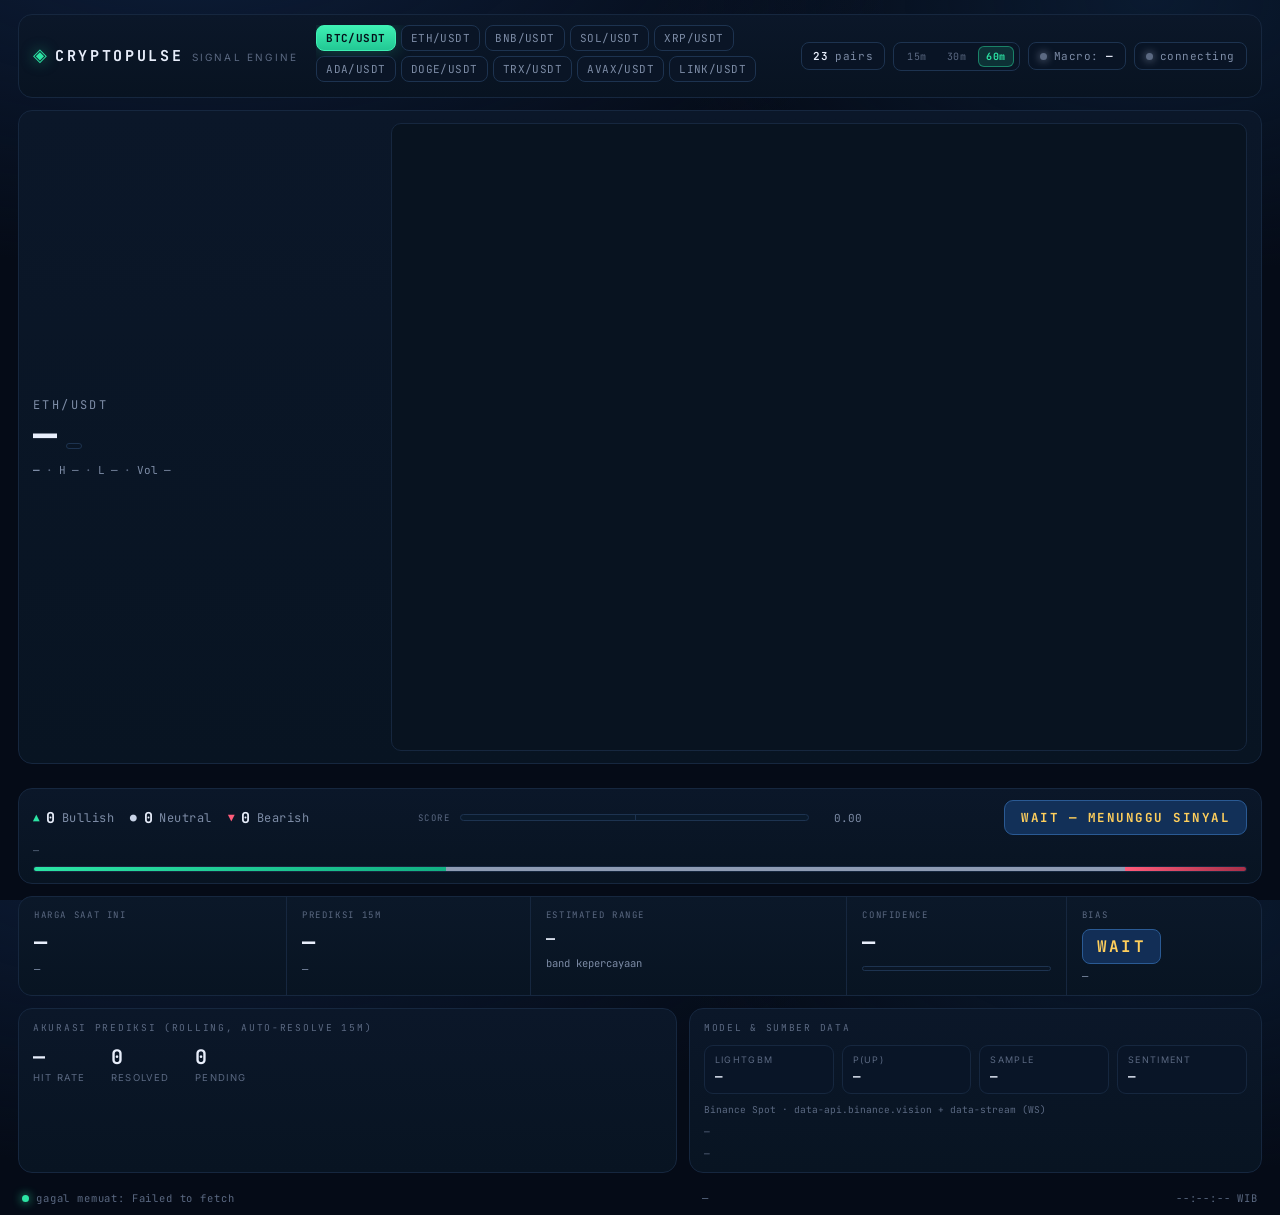
<file: docs/index.html>
<!DOCTYPE html>
<html lang="id">
<head>
<meta charset="utf-8" />
<meta name="viewport" content="width=device-width, initial-scale=1" />
<title>CryptoPulse — Live Signal &amp; Price Prediction</title>
<link rel="preconnect" href="https://fonts.googleapis.com">
<link href="https://fonts.googleapis.com/css2?family=Inter:wght@400;500;600;700;800&family=JetBrains+Mono:wght@400;500;700&display=swap" rel="stylesheet">
<link rel="stylesheet" href="style.css?v=5" />
</head>
<body>
<div class="app">

  <!-- ================= TOP BAR ================= -->
  <header class="topbar">
    <div class="brand">
      <span class="logo">◈</span>
      <span class="brandname">CRYPTOPULSE</span>
      <span class="brandsub">signal engine</span>
    </div>

    <nav class="pairtabs" id="pairtabs"></nav>

    <div class="topright">
      <div class="chip pairs"> <b id="pairCount">3</b> pairs</div>
      <div class="chip hz" id="hzChips"></div>
      <div class="chip macro" id="macroChip"><span class="dot"></span> Macro: <b id="macroText">—</b></div>
      <div class="chip conn" id="connChip"><span class="dot" id="connDot"></span><span id="connText">connecting</span></div>
    </div>
  </header>

  <!-- ================= HERO PRICE ================= -->
  <section class="hero">
    <div class="herorow">
      <div class="heroleft">
        <div class="pairlabel" id="heroPair">ETH/USDT</div>
        <div class="price"><span id="price">—</span><span class="pricetag" id="priceTag"></span></div>
        <div class="pricemeta">
          <span id="chg24">—</span>
          <span class="sep">·</span> H <span id="hi24">—</span>
          <span class="sep">·</span> L <span id="lo24">—</span>
          <span class="sep">·</span> Vol <span id="vol24">—</span>
        </div>
      </div>
      <div class="herochart"><canvas id="chart" height="220"></canvas></div>
    </div>
  </section>

  <!-- ================= 10 SIGNAL CARDS ================= -->
  <section class="signals" id="signals"></section>

  <!-- ================= SUMMARY ================= -->
  <section class="summary">
    <div class="sumtop">
      <div class="counts">
        <span class="cnt bull"><i>▲</i><b id="bullN">0</b> Bullish</span>
        <span class="cnt neutral"><i>●</i><b id="neutralN">0</b> Neutral</span>
        <span class="cnt bear"><i>▼</i><b id="bearN">0</b> Bearish</span>
      </div>
      <div class="scorewrap">
        <span class="scorelabel">SCORE</span>
        <div class="scorebar"><div class="scorefill" id="scoreFill"></div><div class="scorezero"></div></div>
        <span class="scoreval" id="scoreVal">0.00</span>
      </div>
      <div class="verdict" id="verdict">WAIT — Menunggu Sinyal</div>
    </div>
    <div class="sreason" id="reason">—</div>
    <div class="propbar">
      <div class="seg bull" id="segBull" style="width:34%"></div>
      <div class="seg neutral" id="segNeutral" style="width:56%"></div>
      <div class="seg bear" id="segBear" style="width:10%"></div>
    </div>
  </section>

  <!-- ================= PREDICTION ================= -->
  <section class="predict">
    <div class="pcell">
      <div class="plabel">HARGA SAAT INI</div>
      <div class="pval" id="pNow">—</div>
      <div class="psub" id="pNowSub">—</div>
    </div>
    <div class="pcell">
      <div class="plabel">PREDIKSI <span id="horizon">15M</span></div>
      <div class="pval" id="pTarget">—</div>
      <div class="psub" id="pTargetSub">—</div>
    </div>
    <div class="pcell">
      <div class="plabel">ESTIMATED RANGE</div>
      <div class="pval small" id="pRange">—</div>
      <div class="psub" id="pRangeSub">band kepercayaan</div>
    </div>
    <div class="pcell">
      <div class="plabel">CONFIDENCE</div>
      <div class="pval" id="pConf">—</div>
      <div class="confbar"><div id="confFill"></div></div>
    </div>
    <div class="pcell dir">
      <div class="plabel">BIAS</div>
      <div class="dirchip" id="pDir">WAIT</div>
      <div class="psub" id="pCountdown">—</div>
    </div>
  </section>

  <!-- ================= STATS + FOOTER ================= -->
  <section class="bottom">
    <div class="statcard">
      <div class="stathead">AKURASI PREDIKSI <span class="muted">(rolling, auto-resolve 15m)</span></div>
      <div class="statrow">
        <div><b id="accVal">—</b><span>hit rate</span></div>
        <div><b id="accTotal">0</b><span>resolved</span></div>
        <div><b id="accPending">0</b><span>pending</span></div>
      </div>
      <div class="recent" id="recent"></div>
    </div>
    <div class="statcard">
      <div class="stathead">MODEL &amp; SUMBER DATA</div>
      <div class="mlrow">
        <div class="mlcell"><span>LightGBM</span><b id="mlStatus">—</b></div>
        <div class="mlcell"><span>P(up)</span><b id="mlProb">—</b></div>
        <div class="mlcell"><span>sample</span><b id="mlN">—</b></div>
        <div class="mlcell"><span>sentiment</span><b id="fng">—</b></div>
      </div>
      <div class="note" id="srcNote">Binance Spot · data-api.binance.vision + data-stream (WS)</div>
      <div class="note" id="voterNote">—</div>
      <div class="note" id="btNote">—</div>
    </div>
  </section>

  <footer class="foot">
    <div class="fleft"><span class="pulse"></span> <span id="footStatus">live</span></div>
    <div class="fmid" id="footMid">—</div>
    <div class="fright"><span id="clock">--:--:--</span> <span class="tz">WIB</span></div>
  </footer>
</div>
<script type="module" src="app.js?v=5"></script>
</body>
</html>
</file>
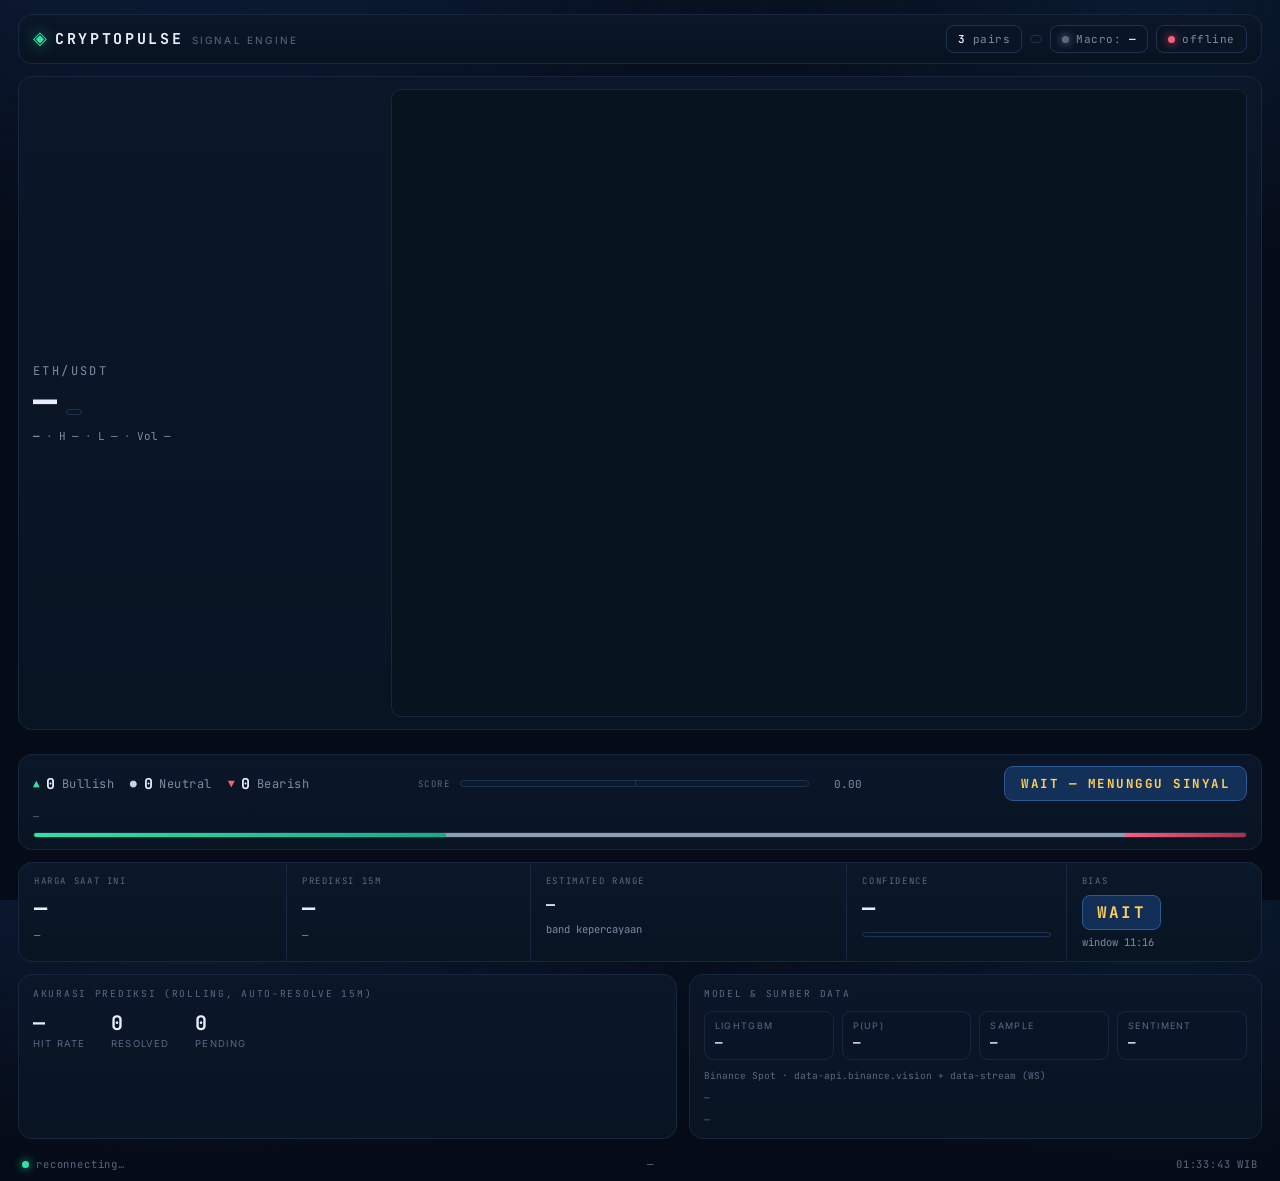
<file: static/index.html>
<!DOCTYPE html>
<html lang="id">
<head>
<meta charset="utf-8" />
<meta name="viewport" content="width=device-width, initial-scale=1" />
<title>CryptoPulse — Live Signal &amp; Price Prediction</title>
<link rel="preconnect" href="https://fonts.googleapis.com">
<link href="https://fonts.googleapis.com/css2?family=Inter:wght@400;500;600;700;800&family=JetBrains+Mono:wght@400;500;700&display=swap" rel="stylesheet">
<link rel="stylesheet" href="/static/style.css?v=2" />
</head>
<body>
<div class="app">

  <!-- ================= TOP BAR ================= -->
  <header class="topbar">
    <div class="brand">
      <span class="logo">◈</span>
      <span class="brandname">CRYPTOPULSE</span>
      <span class="brandsub">signal engine</span>
    </div>

    <nav class="pairtabs" id="pairtabs"></nav>

    <div class="topright">
      <div class="chip pairs"> <b id="pairCount">3</b> pairs</div>
      <div class="chip hz" id="hzChips"></div>
      <div class="chip macro" id="macroChip"><span class="dot"></span> Macro: <b id="macroText">—</b></div>
      <div class="chip conn" id="connChip"><span class="dot" id="connDot"></span><span id="connText">connecting</span></div>
    </div>
  </header>

  <!-- ================= HERO PRICE ================= -->
  <section class="hero">
    <div class="herorow">
      <div class="heroleft">
        <div class="pairlabel" id="heroPair">ETH/USDT</div>
        <div class="price"><span id="price">—</span><span class="pricetag" id="priceTag"></span></div>
        <div class="pricemeta">
          <span id="chg24">—</span>
          <span class="sep">·</span> H <span id="hi24">—</span>
          <span class="sep">·</span> L <span id="lo24">—</span>
          <span class="sep">·</span> Vol <span id="vol24">—</span>
        </div>
      </div>
      <div class="herochart"><canvas id="chart" height="220"></canvas></div>
    </div>
  </section>

  <!-- ================= 10 SIGNAL CARDS ================= -->
  <section class="signals" id="signals"></section>

  <!-- ================= SUMMARY ================= -->
  <section class="summary">
    <div class="sumtop">
      <div class="counts">
        <span class="cnt bull"><i>▲</i><b id="bullN">0</b> Bullish</span>
        <span class="cnt neutral"><i>●</i><b id="neutralN">0</b> Neutral</span>
        <span class="cnt bear"><i>▼</i><b id="bearN">0</b> Bearish</span>
      </div>
      <div class="scorewrap">
        <span class="scorelabel">SCORE</span>
        <div class="scorebar"><div class="scorefill" id="scoreFill"></div><div class="scorezero"></div></div>
        <span class="scoreval" id="scoreVal">0.00</span>
      </div>
      <div class="verdict" id="verdict">WAIT — Menunggu Sinyal</div>
    </div>
    <div class="sreason" id="reason">—</div>
    <div class="propbar">
      <div class="seg bull" id="segBull" style="width:34%"></div>
      <div class="seg neutral" id="segNeutral" style="width:56%"></div>
      <div class="seg bear" id="segBear" style="width:10%"></div>
    </div>
  </section>

  <!-- ================= PREDICTION ================= -->
  <section class="predict">
    <div class="pcell">
      <div class="plabel">HARGA SAAT INI</div>
      <div class="pval" id="pNow">—</div>
      <div class="psub" id="pNowSub">—</div>
    </div>
    <div class="pcell">
      <div class="plabel">PREDIKSI <span id="horizon">15M</span></div>
      <div class="pval" id="pTarget">—</div>
      <div class="psub" id="pTargetSub">—</div>
    </div>
    <div class="pcell">
      <div class="plabel">ESTIMATED RANGE</div>
      <div class="pval small" id="pRange">—</div>
      <div class="psub" id="pRangeSub">band kepercayaan</div>
    </div>
    <div class="pcell">
      <div class="plabel">CONFIDENCE</div>
      <div class="pval" id="pConf">—</div>
      <div class="confbar"><div id="confFill"></div></div>
    </div>
    <div class="pcell dir">
      <div class="plabel">BIAS</div>
      <div class="dirchip" id="pDir">WAIT</div>
      <div class="psub" id="pCountdown">—</div>
    </div>
  </section>

  <!-- ================= STATS + FOOTER ================= -->
  <section class="bottom">
    <div class="statcard">
      <div class="stathead">AKURASI PREDIKSI <span class="muted">(rolling, auto-resolve 15m)</span></div>
      <div class="statrow">
        <div><b id="accVal">—</b><span>hit rate</span></div>
        <div><b id="accTotal">0</b><span>resolved</span></div>
        <div><b id="accPending">0</b><span>pending</span></div>
      </div>
      <div class="recent" id="recent"></div>
    </div>
    <div class="statcard">
      <div class="stathead">MODEL &amp; SUMBER DATA</div>
      <div class="mlrow">
        <div class="mlcell"><span>LightGBM</span><b id="mlStatus">—</b></div>
        <div class="mlcell"><span>P(up)</span><b id="mlProb">—</b></div>
        <div class="mlcell"><span>sample</span><b id="mlN">—</b></div>
        <div class="mlcell"><span>sentiment</span><b id="fng">—</b></div>
      </div>
      <div class="note" id="srcNote">Binance Spot · data-api.binance.vision + data-stream (WS)</div>
      <div class="note" id="voterNote">—</div>
      <div class="note" id="btNote">—</div>
    </div>
  </section>

  <footer class="foot">
    <div class="fleft"><span class="pulse"></span> <span id="footStatus">live</span></div>
    <div class="fmid" id="footMid">—</div>
    <div class="fright"><span id="clock">--:--:--</span> <span class="tz">WIB</span></div>
  </footer>
</div>
<script src="/static/app.js?v=2"></script>
</body>
</html>
</file>
<file: docs/style.css>
:root{
  --bg:#050b17;
  --bg2:#071122;
  --panel:#0b1729;
  --panel2:#0e1c31;
  --line:#16273f;
  --line2:#1d3350;
  --text:#e8eefb;
  --muted:#7d8ca6;
  --muted2:#5b6982;
  --green:#2ce4a4;
  --green-dim:#1a7f5e;
  --red:#ff5c7a;
  --red-dim:#8e2f42;
  --purple:#8b7fd4;
  --yellow:#ffcf5c;
  --blue:#4a7cc7;
  --mono:"JetBrains Mono",ui-monospace,Menlo,Consolas,monospace;
  --sans:"Inter",system-ui,-apple-system,"Segoe UI",sans-serif;
}

*{box-sizing:border-box;margin:0;padding:0}
html,body{height:100%}
body{
  background:
    radial-gradient(1200px 600px at 15% -10%, #0d1e3a 0%, transparent 60%),
    radial-gradient(900px 500px at 90% 0%, #0a1a30 0%, transparent 55%),
    var(--bg);
  color:var(--text);
  font-family:var(--sans);
  -webkit-font-smoothing:antialiased;
  padding:14px 18px 8px;
}
.app{max-width:1560px;margin:0 auto;display:flex;flex-direction:column;gap:12px;min-height:100vh}

/* ---------------- top bar ---------------- */
.topbar{display:flex;align-items:center;gap:18px;padding:10px 14px;background:linear-gradient(180deg,#0b1729,#081321);
  border:1px solid var(--line);border-radius:14px}
.brand{display:flex;align-items:baseline;gap:8px;min-width:220px}
.logo{color:var(--green);font-size:18px;line-height:1;text-shadow:0 0 14px rgba(44,228,164,.55)}
.brandname{font-family:var(--mono);font-weight:700;letter-spacing:.18em;font-size:15px}
.brandsub{font-size:10px;letter-spacing:.22em;text-transform:uppercase;color:var(--muted2)}

.pairtabs{display:flex;flex-wrap:wrap;gap:5px;flex:1;max-height:62px;overflow-y:auto;padding-right:4px}
.pairtabs::-webkit-scrollbar{width:6px}
.pairtabs::-webkit-scrollbar-thumb{background:#1d3350;border-radius:3px}
.ptab{font-family:var(--mono);font-size:11px;letter-spacing:.04em;padding:5px 9px;border-radius:8px;
  border:1px solid var(--line2);background:#0a1526;color:var(--muted);cursor:pointer;transition:.15s}
.ptab:hover{color:var(--text);border-color:#28496f}
.ptab.gold{border-color:rgba(255,207,92,.45);color:var(--yellow)}
.ptab.active{color:#04121a;background:linear-gradient(180deg,#3ef0b3,#22c894);border-color:#3ef0b3;
  font-weight:700;box-shadow:0 0 18px rgba(44,228,164,.28)}

.topright{display:flex;gap:8px;align-items:center}
.chip{display:flex;align-items:center;gap:7px;font-family:var(--mono);font-size:11px;padding:6px 11px;
  border-radius:8px;border:1px solid var(--line2);background:#091425;color:var(--muted);letter-spacing:.05em}
.chip b{color:var(--text);font-weight:600}
.chip.hz{padding:3px 5px;gap:4px}
.hzbtn{font-family:var(--mono);font-size:10px;padding:3px 7px;border-radius:6px;border:1px solid transparent;
  background:transparent;color:var(--muted2);cursor:pointer;letter-spacing:.05em}
.hzbtn:hover{color:var(--text)}
.hzbtn.on{background:rgba(44,228,164,.14);border-color:rgba(44,228,164,.45);color:var(--green);font-weight:700}
.chip .dot{width:7px;height:7px;border-radius:50%;background:var(--muted2);box-shadow:0 0 8px currentColor}
.chip.macro.ok{border-color:rgba(44,228,164,.45);color:var(--green)}
.chip.macro.ok .dot{background:var(--green);box-shadow:0 0 10px rgba(44,228,164,.9)}
.chip.macro.fail{border-color:rgba(255,92,122,.45);color:var(--red)}
.chip.macro.fail .dot{background:var(--red);box-shadow:0 0 10px rgba(255,92,122,.9)}
.chip.conn.live .dot{background:var(--green);box-shadow:0 0 10px rgba(44,228,164,.9)}
.chip.conn.down .dot{background:var(--red);box-shadow:0 0 10px rgba(255,92,122,.9)}

/* ---------------- hero ---------------- */
.hero{background:linear-gradient(180deg,#0b1729,#081422);border:1px solid var(--line);border-radius:14px;padding:12px 14px}
.herorow{display:grid;grid-template-columns:340px 1fr;gap:18px;align-items:center}
.pairlabel{font-family:var(--mono);font-size:12px;letter-spacing:.2em;color:var(--muted)}
.price{display:flex;align-items:baseline;gap:10px;font-family:var(--mono);font-size:40px;font-weight:700;
  letter-spacing:-.02em;line-height:1.1;transition:color .25s}
.price.up{color:var(--green)}
.price.down{color:var(--red)}
.pricetag{font-size:13px;font-weight:600;padding:2px 7px;border-radius:6px;border:1px solid var(--line2);color:var(--muted)}
.pricemeta{font-family:var(--mono);font-size:11px;color:var(--muted);margin-top:6px;display:flex;gap:6px;flex-wrap:wrap}
.pricemeta #chg24{font-weight:700}
.pricemeta .sep{color:var(--muted2)}
.herochart{position:relative}
#chart{width:100%;display:block;border-radius:10px;background:#081320;border:1px solid var(--line)}

/* ---------------- signal cards ---------------- */
.signals{display:grid;grid-template-columns:repeat(6,1fr);gap:10px}
.card{position:relative;background:linear-gradient(180deg,#0c1a2e,#091525);border:1px solid var(--line);
  border-radius:12px;padding:10px 11px 20px;overflow:hidden;min-height:104px;
  display:flex;flex-direction:column;justify-content:space-between;transition:border-color .3s,box-shadow .3s}
.card::before{content:"";position:absolute;left:0;top:0;bottom:0;width:2px;background:var(--purple);opacity:.85}
.card.bull::before{background:var(--green);box-shadow:0 0 14px rgba(44,228,164,.55)}
.card.bear::before{background:var(--red);box-shadow:0 0 14px rgba(255,92,122,.5)}
.card.bull{border-color:rgba(44,228,164,.28)}
.card.bear{border-color:rgba(255,92,122,.26)}
.card.neutral{border-color:var(--line2)}
.cname{font-family:var(--mono);font-size:11px;letter-spacing:.09em;font-weight:700;color:#dbe6f7;
  white-space:nowrap;overflow:hidden;text-overflow:ellipsis;padding-right:60px}
.ccat{font-size:9px;letter-spacing:.16em;text-transform:uppercase;color:var(--muted2);margin-top:2px}
.cval{font-family:var(--mono);font-size:10.5px;color:var(--muted);margin-top:8px;white-space:nowrap;
  overflow:hidden;text-overflow:ellipsis}
.cnote{font-family:var(--mono);font-size:9px;color:var(--muted2);margin-top:2px}
.badge{position:absolute;top:9px;right:9px;font-family:var(--mono);font-size:9.5px;font-weight:700;
  letter-spacing:.1em;padding:3px 6px;border-radius:5px;border:1px solid;display:flex;align-items:center;gap:3px}
.card.bull .badge{color:var(--green);border-color:rgba(44,228,164,.4);background:rgba(44,228,164,.08)}
.card.bear .badge{color:var(--red);border-color:rgba(255,92,122,.4);background:rgba(255,92,122,.08)}
.card.neutral .badge{color:var(--purple);border-color:rgba(139,127,212,.4);background:rgba(139,127,212,.09)}

/* ---------------- summary ---------------- */
.summary{background:linear-gradient(180deg,#0b1729,#081422);border:1px solid var(--line);border-radius:14px;
  padding:11px 14px;display:flex;flex-direction:column;gap:9px}
.sumtop{display:grid;grid-template-columns:1fr 1.2fr 1fr;gap:14px;align-items:center}
.counts{display:flex;gap:16px;font-family:var(--mono);font-size:12px;align-items:center}
.cnt{display:flex;align-items:center;gap:6px;color:var(--muted);letter-spacing:.04em}
.cnt b{font-size:15px;color:var(--text)}
.cnt i{font-style:normal;font-size:11px}
.cnt.bull i{color:var(--green)}
.cnt.neutral i{color:#c8d3e6}
.cnt.bear i{color:var(--red)}
.scorewrap{display:flex;align-items:center;gap:9px}
.scorelabel{font-family:var(--mono);font-size:9px;letter-spacing:.18em;color:var(--muted2)}
.scorebar{position:relative;flex:1;height:7px;border-radius:4px;background:#0a1a2c;border:1px solid var(--line2);overflow:hidden}
.scorefill{position:absolute;top:0;bottom:0;left:50%;width:0;background:linear-gradient(90deg,var(--green),#12b083);border-radius:3px;transition:.4s}
.scorefill.neg{background:linear-gradient(90deg,#b03a52,var(--red));border-radius:3px}
.scorezero{position:absolute;left:50%;top:-2px;bottom:-2px;width:1px;background:var(--line2)}
.scoreval{font-family:var(--mono);font-size:11px;color:var(--muted);min-width:44px;text-align:right}
.verdict{justify-self:end;font-family:var(--mono);font-size:12.5px;font-weight:700;letter-spacing:.12em;
  padding:8px 16px;border-radius:9px;background:#123058;border:1px solid #2a5a94;color:var(--yellow);
  text-transform:uppercase;white-space:nowrap;transition:.3s}
.verdict.buy{background:rgba(44,228,164,.12);border-color:rgba(44,228,164,.55);color:var(--green);
  box-shadow:0 0 22px rgba(44,228,164,.16)}
.verdict.sell{background:rgba(255,92,122,.12);border-color:rgba(255,92,122,.55);color:var(--red);
  box-shadow:0 0 22px rgba(255,92,122,.14)}
.sreason{font-family:var(--mono);font-size:10px;color:var(--muted2);letter-spacing:.04em}
.sreason b{color:var(--muted)}
.cmode{position:absolute;bottom:6px;right:10px;font-family:var(--mono);font-size:8.5px;letter-spacing:.1em;
  color:var(--muted2);text-transform:uppercase}
.cmode.vote{color:rgba(44,228,164,.75)}
.propbar{display:flex;height:6px;border-radius:4px;overflow:hidden;background:#0a1626;border:1px solid var(--line)}
.propbar .seg{transition:width .4s ease}
.seg.bull{background:linear-gradient(90deg,#2ce4a4,#12b083)}
.seg.neutral{background:#8e9cb4}
.seg.bear{background:linear-gradient(90deg,#ff5c7a,#a83049)}

/* ---------------- prediction ---------------- */
.predict{display:grid;grid-template-columns:1.1fr 1fr 1.3fr .9fr .8fr;gap:1px;background:var(--line);
  border:1px solid var(--line);border-radius:14px;overflow:hidden}
.pcell{background:linear-gradient(180deg,#0b1829,#081422);padding:12px 15px;min-height:86px}
.plabel{font-family:var(--mono);font-size:9px;letter-spacing:.18em;color:var(--muted2)}
.pval{font-family:var(--mono);font-size:22px;font-weight:700;margin-top:7px;letter-spacing:-.01em}
.pval.small{font-size:15px;line-height:1.5}
.psub{font-size:10.5px;color:var(--muted);margin-top:5px;font-family:var(--mono)}
.green{color:var(--green)}.red{color:var(--red)}.yellow{color:var(--yellow)}.muted{color:var(--muted2)}
.confbar{height:5px;background:#0a1626;border:1px solid var(--line2);border-radius:3px;margin-top:9px;overflow:hidden}
.confbar div{height:100%;width:0;background:linear-gradient(90deg,#2ce4a4,#7fe9c6);transition:.4s}
.dirchip{display:inline-block;margin-top:8px;font-family:var(--mono);font-size:16px;font-weight:700;
  letter-spacing:.14em;padding:6px 14px;border-radius:8px;background:#122e56;border:1px solid #2a5a94;color:var(--yellow)}
.dirchip.up{background:rgba(44,228,164,.14);border-color:rgba(44,228,164,.5);color:var(--green)}
.dirchip.down{background:rgba(255,92,122,.14);border-color:rgba(255,92,122,.5);color:var(--red)}

/* ---------------- bottom ---------------- */
.bottom{display:grid;grid-template-columns:1.15fr 1fr;gap:12px}
.statcard{background:linear-gradient(180deg,#0b1729,#081422);border:1px solid var(--line);border-radius:14px;padding:12px 14px}
.stathead{font-family:var(--mono);font-size:9.5px;letter-spacing:.18em;color:var(--muted2);text-transform:uppercase}
.statrow{display:flex;gap:26px;margin-top:10px}
.statrow div{display:flex;flex-direction:column;gap:2px}
.statrow b{font-family:var(--mono);font-size:20px;color:var(--text)}
.statrow span{font-size:9.5px;letter-spacing:.12em;text-transform:uppercase;color:var(--muted2)}
.recent{display:flex;gap:6px;margin-top:11px;flex-wrap:wrap}
.pill{font-family:var(--mono);font-size:9.5px;padding:3px 7px;border-radius:5px;border:1px solid;color:var(--muted)}
.pill.hit{color:var(--green);border-color:rgba(44,228,164,.35);background:rgba(44,228,164,.07)}
.pill.miss{color:var(--red);border-color:rgba(255,92,122,.32);background:rgba(255,92,122,.07)}
.mlrow{display:grid;grid-template-columns:repeat(4,1fr);gap:8px;margin-top:11px}
.mlcell{background:#091527;border:1px solid var(--line);border-radius:9px;padding:8px 10px;display:flex;flex-direction:column;gap:3px}
.mlcell span{font-size:9px;letter-spacing:.14em;text-transform:uppercase;color:var(--muted2)}
.mlcell b{font-family:var(--mono);font-size:12.5px;color:var(--text)}
.note{font-family:var(--mono);font-size:9.5px;color:var(--muted2);margin-top:9px}

/* ---------------- footer ---------------- */
.foot{display:flex;align-items:center;justify-content:space-between;font-family:var(--mono);font-size:10.5px;
  color:var(--muted2);padding:6px 4px 10px;letter-spacing:.08em;margin-top:auto}
.fleft{display:flex;align-items:center;gap:7px}
.pulse{width:7px;height:7px;border-radius:50%;background:var(--green);box-shadow:0 0 10px rgba(44,228,164,.9);
  animation:pulse 1.8s infinite}
@keyframes pulse{0%,100%{opacity:1}50%{opacity:.25}}
.tz{color:var(--muted2)}

@media(max-width:1400px){
  .signals{grid-template-columns:repeat(4,1fr)}
}
@media(max-width:1240px){
  .signals{grid-template-columns:repeat(3,1fr)}
  .predict{grid-template-columns:repeat(2,1fr)}
  .herorow{grid-template-columns:1fr}
  .bottom{grid-template-columns:1fr}
}
@media(max-width:760px){
  .signals{grid-template-columns:repeat(2,1fr)}
  .sumtop{grid-template-columns:1fr}
  .verdict{justify-self:start}
  .topbar{flex-wrap:wrap}
}
</file>
<file: static/style.css>
:root{
  --bg:#050b17;
  --bg2:#071122;
  --panel:#0b1729;
  --panel2:#0e1c31;
  --line:#16273f;
  --line2:#1d3350;
  --text:#e8eefb;
  --muted:#7d8ca6;
  --muted2:#5b6982;
  --green:#2ce4a4;
  --green-dim:#1a7f5e;
  --red:#ff5c7a;
  --red-dim:#8e2f42;
  --purple:#8b7fd4;
  --yellow:#ffcf5c;
  --blue:#4a7cc7;
  --mono:"JetBrains Mono",ui-monospace,Menlo,Consolas,monospace;
  --sans:"Inter",system-ui,-apple-system,"Segoe UI",sans-serif;
}

*{box-sizing:border-box;margin:0;padding:0}
html,body{height:100%}
body{
  background:
    radial-gradient(1200px 600px at 15% -10%, #0d1e3a 0%, transparent 60%),
    radial-gradient(900px 500px at 90% 0%, #0a1a30 0%, transparent 55%),
    var(--bg);
  color:var(--text);
  font-family:var(--sans);
  -webkit-font-smoothing:antialiased;
  padding:14px 18px 8px;
}
.app{max-width:1560px;margin:0 auto;display:flex;flex-direction:column;gap:12px;min-height:100vh}

/* ---------------- top bar ---------------- */
.topbar{display:flex;align-items:center;gap:18px;padding:10px 14px;background:linear-gradient(180deg,#0b1729,#081321);
  border:1px solid var(--line);border-radius:14px}
.brand{display:flex;align-items:baseline;gap:8px;min-width:220px}
.logo{color:var(--green);font-size:18px;line-height:1;text-shadow:0 0 14px rgba(44,228,164,.55)}
.brandname{font-family:var(--mono);font-weight:700;letter-spacing:.18em;font-size:15px}
.brandsub{font-size:10px;letter-spacing:.22em;text-transform:uppercase;color:var(--muted2)}

.pairtabs{display:flex;flex-wrap:wrap;gap:5px;flex:1;max-height:62px;overflow-y:auto;padding-right:4px}
.pairtabs::-webkit-scrollbar{width:6px}
.pairtabs::-webkit-scrollbar-thumb{background:#1d3350;border-radius:3px}
.ptab{font-family:var(--mono);font-size:11px;letter-spacing:.04em;padding:5px 9px;border-radius:8px;
  border:1px solid var(--line2);background:#0a1526;color:var(--muted);cursor:pointer;transition:.15s}
.ptab:hover{color:var(--text);border-color:#28496f}
.ptab.gold{border-color:rgba(255,207,92,.45);color:var(--yellow)}
.ptab.active{color:#04121a;background:linear-gradient(180deg,#3ef0b3,#22c894);border-color:#3ef0b3;
  font-weight:700;box-shadow:0 0 18px rgba(44,228,164,.28)}

.topright{display:flex;gap:8px;align-items:center}
.chip{display:flex;align-items:center;gap:7px;font-family:var(--mono);font-size:11px;padding:6px 11px;
  border-radius:8px;border:1px solid var(--line2);background:#091425;color:var(--muted);letter-spacing:.05em}
.chip b{color:var(--text);font-weight:600}
.chip.hz{padding:3px 5px;gap:4px}
.hzbtn{font-family:var(--mono);font-size:10px;padding:3px 7px;border-radius:6px;border:1px solid transparent;
  background:transparent;color:var(--muted2);cursor:pointer;letter-spacing:.05em}
.hzbtn:hover{color:var(--text)}
.hzbtn.on{background:rgba(44,228,164,.14);border-color:rgba(44,228,164,.45);color:var(--green);font-weight:700}
.chip .dot{width:7px;height:7px;border-radius:50%;background:var(--muted2);box-shadow:0 0 8px currentColor}
.chip.macro.ok{border-color:rgba(44,228,164,.45);color:var(--green)}
.chip.macro.ok .dot{background:var(--green);box-shadow:0 0 10px rgba(44,228,164,.9)}
.chip.macro.fail{border-color:rgba(255,92,122,.45);color:var(--red)}
.chip.macro.fail .dot{background:var(--red);box-shadow:0 0 10px rgba(255,92,122,.9)}
.chip.conn.live .dot{background:var(--green);box-shadow:0 0 10px rgba(44,228,164,.9)}
.chip.conn.down .dot{background:var(--red);box-shadow:0 0 10px rgba(255,92,122,.9)}

/* ---------------- hero ---------------- */
.hero{background:linear-gradient(180deg,#0b1729,#081422);border:1px solid var(--line);border-radius:14px;padding:12px 14px}
.herorow{display:grid;grid-template-columns:340px 1fr;gap:18px;align-items:center}
.pairlabel{font-family:var(--mono);font-size:12px;letter-spacing:.2em;color:var(--muted)}
.price{display:flex;align-items:baseline;gap:10px;font-family:var(--mono);font-size:40px;font-weight:700;
  letter-spacing:-.02em;line-height:1.1;transition:color .25s}
.price.up{color:var(--green)}
.price.down{color:var(--red)}
.pricetag{font-size:13px;font-weight:600;padding:2px 7px;border-radius:6px;border:1px solid var(--line2);color:var(--muted)}
.pricemeta{font-family:var(--mono);font-size:11px;color:var(--muted);margin-top:6px;display:flex;gap:6px;flex-wrap:wrap}
.pricemeta #chg24{font-weight:700}
.pricemeta .sep{color:var(--muted2)}
.herochart{position:relative}
#chart{width:100%;display:block;border-radius:10px;background:#081320;border:1px solid var(--line)}

/* ---------------- signal cards ---------------- */
.signals{display:grid;grid-template-columns:repeat(6,1fr);gap:10px}
.card{position:relative;background:linear-gradient(180deg,#0c1a2e,#091525);border:1px solid var(--line);
  border-radius:12px;padding:10px 11px 20px;overflow:hidden;min-height:104px;
  display:flex;flex-direction:column;justify-content:space-between;transition:border-color .3s,box-shadow .3s}
.card::before{content:"";position:absolute;left:0;top:0;bottom:0;width:2px;background:var(--purple);opacity:.85}
.card.bull::before{background:var(--green);box-shadow:0 0 14px rgba(44,228,164,.55)}
.card.bear::before{background:var(--red);box-shadow:0 0 14px rgba(255,92,122,.5)}
.card.bull{border-color:rgba(44,228,164,.28)}
.card.bear{border-color:rgba(255,92,122,.26)}
.card.neutral{border-color:var(--line2)}
.cname{font-family:var(--mono);font-size:11px;letter-spacing:.09em;font-weight:700;color:#dbe6f7;
  white-space:nowrap;overflow:hidden;text-overflow:ellipsis;padding-right:60px}
.ccat{font-size:9px;letter-spacing:.16em;text-transform:uppercase;color:var(--muted2);margin-top:2px}
.cval{font-family:var(--mono);font-size:10.5px;color:var(--muted);margin-top:8px;white-space:nowrap;
  overflow:hidden;text-overflow:ellipsis}
.cnote{font-family:var(--mono);font-size:9px;color:var(--muted2);margin-top:2px}
.badge{position:absolute;top:9px;right:9px;font-family:var(--mono);font-size:9.5px;font-weight:700;
  letter-spacing:.1em;padding:3px 6px;border-radius:5px;border:1px solid;display:flex;align-items:center;gap:3px}
.card.bull .badge{color:var(--green);border-color:rgba(44,228,164,.4);background:rgba(44,228,164,.08)}
.card.bear .badge{color:var(--red);border-color:rgba(255,92,122,.4);background:rgba(255,92,122,.08)}
.card.neutral .badge{color:var(--purple);border-color:rgba(139,127,212,.4);background:rgba(139,127,212,.09)}

/* ---------------- summary ---------------- */
.summary{background:linear-gradient(180deg,#0b1729,#081422);border:1px solid var(--line);border-radius:14px;
  padding:11px 14px;display:flex;flex-direction:column;gap:9px}
.sumtop{display:grid;grid-template-columns:1fr 1.2fr 1fr;gap:14px;align-items:center}
.counts{display:flex;gap:16px;font-family:var(--mono);font-size:12px;align-items:center}
.cnt{display:flex;align-items:center;gap:6px;color:var(--muted);letter-spacing:.04em}
.cnt b{font-size:15px;color:var(--text)}
.cnt i{font-style:normal;font-size:11px}
.cnt.bull i{color:var(--green)}
.cnt.neutral i{color:#c8d3e6}
.cnt.bear i{color:var(--red)}
.scorewrap{display:flex;align-items:center;gap:9px}
.scorelabel{font-family:var(--mono);font-size:9px;letter-spacing:.18em;color:var(--muted2)}
.scorebar{position:relative;flex:1;height:7px;border-radius:4px;background:#0a1a2c;border:1px solid var(--line2);overflow:hidden}
.scorefill{position:absolute;top:0;bottom:0;left:50%;width:0;background:linear-gradient(90deg,var(--green),#12b083);border-radius:3px;transition:.4s}
.scorefill.neg{background:linear-gradient(90deg,#b03a52,var(--red));border-radius:3px}
.scorezero{position:absolute;left:50%;top:-2px;bottom:-2px;width:1px;background:var(--line2)}
.scoreval{font-family:var(--mono);font-size:11px;color:var(--muted);min-width:44px;text-align:right}
.verdict{justify-self:end;font-family:var(--mono);font-size:12.5px;font-weight:700;letter-spacing:.12em;
  padding:8px 16px;border-radius:9px;background:#123058;border:1px solid #2a5a94;color:var(--yellow);
  text-transform:uppercase;white-space:nowrap;transition:.3s}
.verdict.buy{background:rgba(44,228,164,.12);border-color:rgba(44,228,164,.55);color:var(--green);
  box-shadow:0 0 22px rgba(44,228,164,.16)}
.verdict.sell{background:rgba(255,92,122,.12);border-color:rgba(255,92,122,.55);color:var(--red);
  box-shadow:0 0 22px rgba(255,92,122,.14)}
.sreason{font-family:var(--mono);font-size:10px;color:var(--muted2);letter-spacing:.04em}
.sreason b{color:var(--muted)}
.cmode{position:absolute;bottom:6px;right:10px;font-family:var(--mono);font-size:8.5px;letter-spacing:.1em;
  color:var(--muted2);text-transform:uppercase}
.cmode.vote{color:rgba(44,228,164,.75)}
.propbar{display:flex;height:6px;border-radius:4px;overflow:hidden;background:#0a1626;border:1px solid var(--line)}
.propbar .seg{transition:width .4s ease}
.seg.bull{background:linear-gradient(90deg,#2ce4a4,#12b083)}
.seg.neutral{background:#8e9cb4}
.seg.bear{background:linear-gradient(90deg,#ff5c7a,#a83049)}

/* ---------------- prediction ---------------- */
.predict{display:grid;grid-template-columns:1.1fr 1fr 1.3fr .9fr .8fr;gap:1px;background:var(--line);
  border:1px solid var(--line);border-radius:14px;overflow:hidden}
.pcell{background:linear-gradient(180deg,#0b1829,#081422);padding:12px 15px;min-height:86px}
.plabel{font-family:var(--mono);font-size:9px;letter-spacing:.18em;color:var(--muted2)}
.pval{font-family:var(--mono);font-size:22px;font-weight:700;margin-top:7px;letter-spacing:-.01em}
.pval.small{font-size:15px;line-height:1.5}
.psub{font-size:10.5px;color:var(--muted);margin-top:5px;font-family:var(--mono)}
.green{color:var(--green)}.red{color:var(--red)}.yellow{color:var(--yellow)}.muted{color:var(--muted2)}
.confbar{height:5px;background:#0a1626;border:1px solid var(--line2);border-radius:3px;margin-top:9px;overflow:hidden}
.confbar div{height:100%;width:0;background:linear-gradient(90deg,#2ce4a4,#7fe9c6);transition:.4s}
.dirchip{display:inline-block;margin-top:8px;font-family:var(--mono);font-size:16px;font-weight:700;
  letter-spacing:.14em;padding:6px 14px;border-radius:8px;background:#122e56;border:1px solid #2a5a94;color:var(--yellow)}
.dirchip.up{background:rgba(44,228,164,.14);border-color:rgba(44,228,164,.5);color:var(--green)}
.dirchip.down{background:rgba(255,92,122,.14);border-color:rgba(255,92,122,.5);color:var(--red)}

/* ---------------- bottom ---------------- */
.bottom{display:grid;grid-template-columns:1.15fr 1fr;gap:12px}
.statcard{background:linear-gradient(180deg,#0b1729,#081422);border:1px solid var(--line);border-radius:14px;padding:12px 14px}
.stathead{font-family:var(--mono);font-size:9.5px;letter-spacing:.18em;color:var(--muted2);text-transform:uppercase}
.statrow{display:flex;gap:26px;margin-top:10px}
.statrow div{display:flex;flex-direction:column;gap:2px}
.statrow b{font-family:var(--mono);font-size:20px;color:var(--text)}
.statrow span{font-size:9.5px;letter-spacing:.12em;text-transform:uppercase;color:var(--muted2)}
.recent{display:flex;gap:6px;margin-top:11px;flex-wrap:wrap}
.pill{font-family:var(--mono);font-size:9.5px;padding:3px 7px;border-radius:5px;border:1px solid;color:var(--muted)}
.pill.hit{color:var(--green);border-color:rgba(44,228,164,.35);background:rgba(44,228,164,.07)}
.pill.miss{color:var(--red);border-color:rgba(255,92,122,.32);background:rgba(255,92,122,.07)}
.mlrow{display:grid;grid-template-columns:repeat(4,1fr);gap:8px;margin-top:11px}
.mlcell{background:#091527;border:1px solid var(--line);border-radius:9px;padding:8px 10px;display:flex;flex-direction:column;gap:3px}
.mlcell span{font-size:9px;letter-spacing:.14em;text-transform:uppercase;color:var(--muted2)}
.mlcell b{font-family:var(--mono);font-size:12.5px;color:var(--text)}
.note{font-family:var(--mono);font-size:9.5px;color:var(--muted2);margin-top:9px}

/* ---------------- footer ---------------- */
.foot{display:flex;align-items:center;justify-content:space-between;font-family:var(--mono);font-size:10.5px;
  color:var(--muted2);padding:6px 4px 10px;letter-spacing:.08em;margin-top:auto}
.fleft{display:flex;align-items:center;gap:7px}
.pulse{width:7px;height:7px;border-radius:50%;background:var(--green);box-shadow:0 0 10px rgba(44,228,164,.9);
  animation:pulse 1.8s infinite}
@keyframes pulse{0%,100%{opacity:1}50%{opacity:.25}}
.tz{color:var(--muted2)}

@media(max-width:1400px){
  .signals{grid-template-columns:repeat(4,1fr)}
}
@media(max-width:1240px){
  .signals{grid-template-columns:repeat(3,1fr)}
  .predict{grid-template-columns:repeat(2,1fr)}
  .herorow{grid-template-columns:1fr}
  .bottom{grid-template-columns:1fr}
}
@media(max-width:760px){
  .signals{grid-template-columns:repeat(2,1fr)}
  .sumtop{grid-template-columns:1fr}
  .verdict{justify-self:start}
  .topbar{flex-wrap:wrap}
}
</file>
